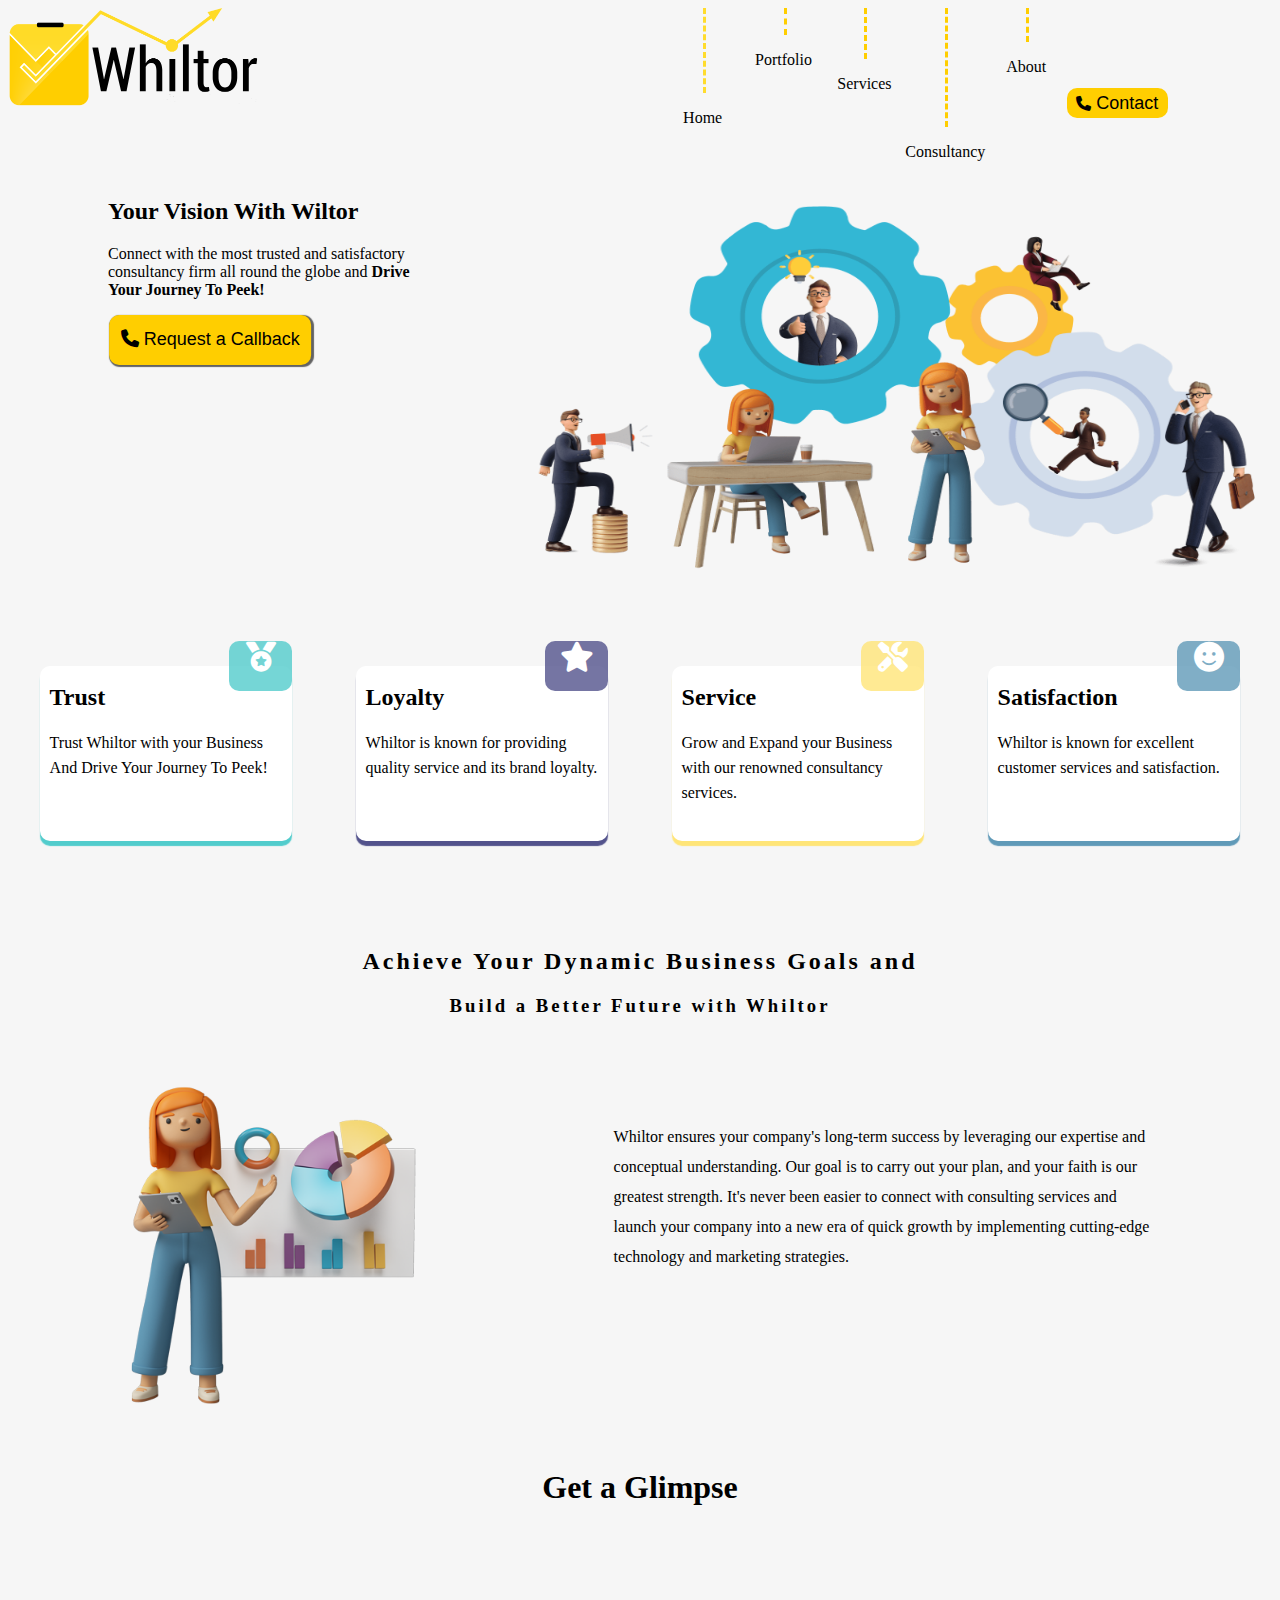
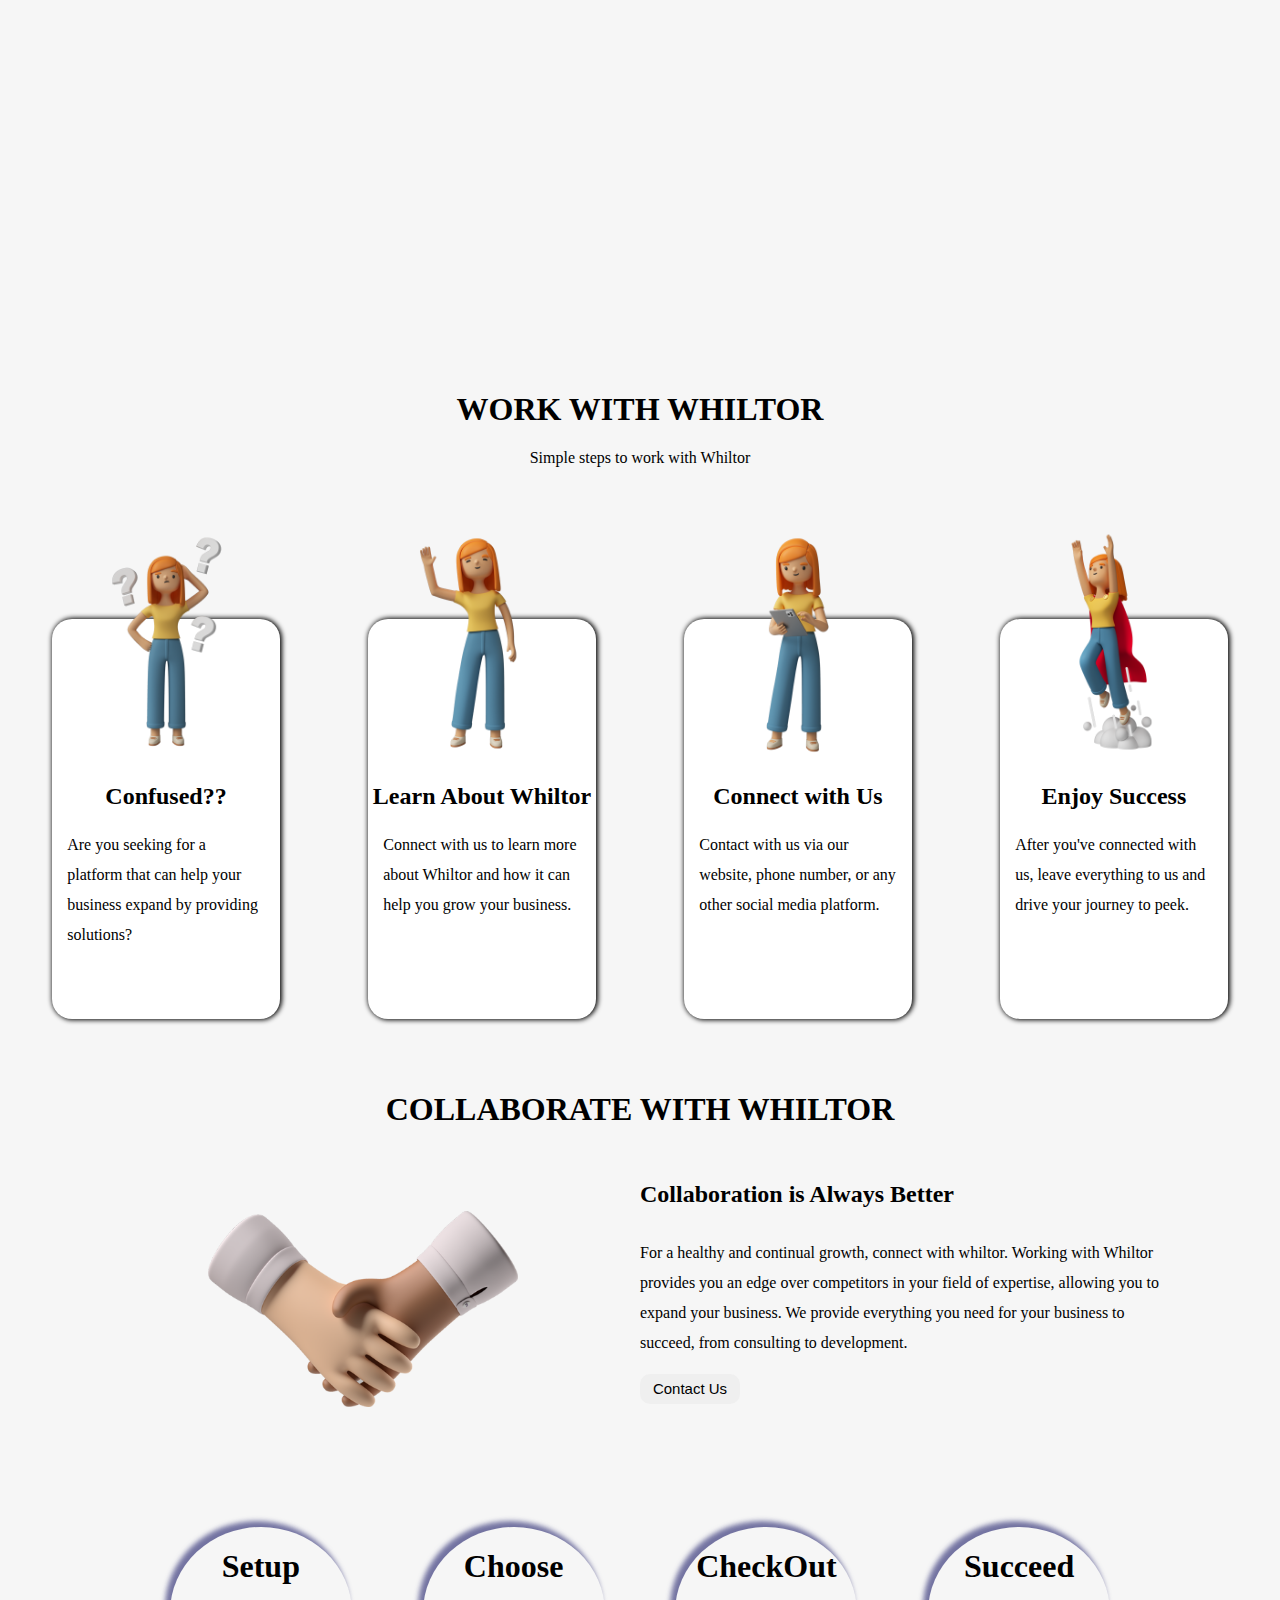
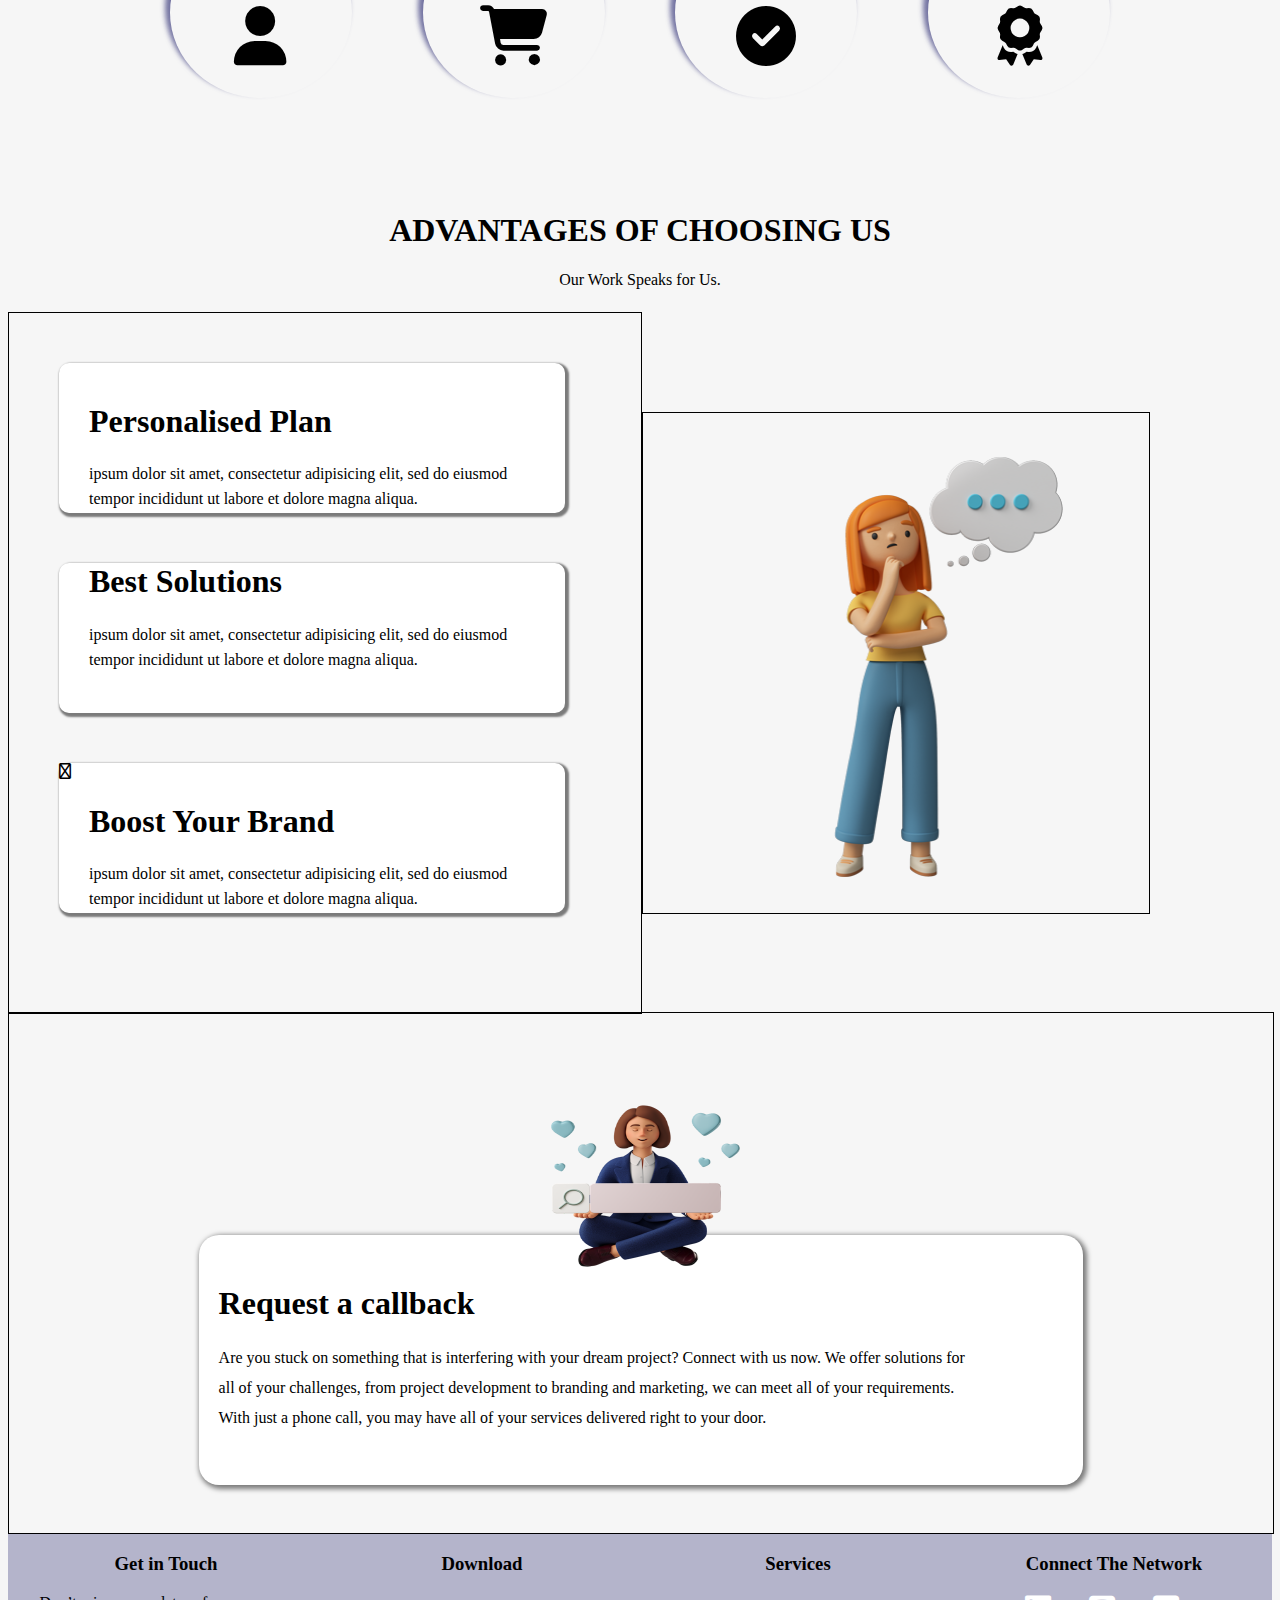
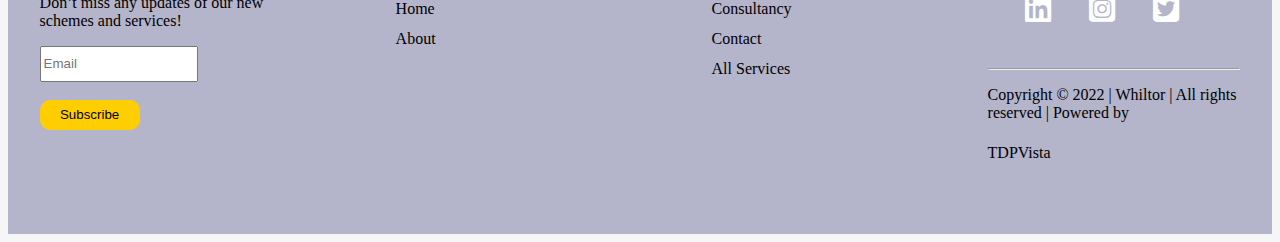
<file: index.html>
<!DOCTYPE html>
<html>
<head>
	<meta charset="utf-8">
	<meta name="viewport" content="width=device-width, initial-scale=1">
	<title></title>
	<link rel="stylesheet" type="text/css" href="indexCSS.css">
    <link rel="stylesheet" type="text/css" href="https://cdnjs.cloudflare.com/ajax/libs/font-awesome/6.2.0/css/all.min.css">
</head>
<script>
	var span=document.getElementById("heading")
	console.log(span)
	span.data=[]

	

</script>
<body>
	<nav>
		<img src="images/img1.png">

		<input type="checkbox" id="check" name=""></input>
		<label for="check"><i class="fa-solid fa-bars" id="menu"></i></label>
		<div class="navitems">
			<div class="nav1">
				<div class="nav1-1">
				</div>
				<p>Home</p>
			</div>
			<div class="nav2">
				<div class="nav2-1"></div>
				<p>Portfolio</p>
			</div>
			<div class="nav3">
				<div class="nav3-1"></div>
				<p>Services</p>
			</div>
			<div class="nav4">
				<div class="nav4-1"></div>
				<p>Consultancy</p>
			</div>
			<div class="nav5">
				<div class="nav5-1"></div>
				<p>About</p>
			</div>
			<div class="nav6">
				<button> <i class="fa-solid fa-phone fa-beat"></i>&nbsp;Contact</button>
			</div>
			
		</div>
	</nav>
<!--Landing Page-->
<div class="landingPage" >
	<div class="landingPage1">
		<span id="heading" data-="Strategize,Innovate,Transform"></span>
		<h2>Your Vision With Wiltor</h2>
		<p>Connect with the most trusted and satisfactory consultancy firm all round the globe and <span>Drive Your Journey To Peek!</span></p>
		<button><i class="fa-solid fa-phone fa-flip" style="--fa-animation-duration: 2s;"></i>&nbsp;Request a Callback</button>
	</div>
	<div class="landingPage2">
		<img src="images/img2.png">		
	</div>
</div>
<!--cards-->
<div class="cards">
	<div class="card1">
		<div class="iCard" style="background-color: rgba(82, 204, 204,0.8) ;"><i class="fa-solid fa-medal fa-beat"></i></div>
		<h2>Trust</h2>
		<p>Trust Whiltor with your Business And Drive Your Journey To Peek!</p>
		
	</div>
	<div class="card2">
		<div class="iCard" style="background-color:rgba(83, 83, 140,0.8);"><i class="fa-solid fa-star fa-spin"></i></div>
		<h2>Loyalty</h2>
		<p>Whiltor is known for providing quality service and its brand loyalty.</p>
	</div>
	<div class="card3">
		<div class="iCard" style="background-color: rgba(255, 229, 120 ,0.8);"><i class="fa-solid fa-screwdriver-wrench fa-flip"></i></div>
		<h2>Service</h2>
		<p>Grow and Expand your Business with our renowned consultancy services.</p>
		
	</div>
	<div class="card4">
		<div class="iCard" style="background-color:rgba(96, 154, 184,0.8);"><i class="fa-solid fa-face-smile fa-beat-fade"></i></div>
		<h2>Satisfaction</h2>
		<p>Whiltor is known for excellent customer services and satisfaction.</p>
		
	</div>
</div>
<!--card end-->
<div class="info">
	<h2>Achieve Your Dynamic Business Goals and</h2>
	<h3>Build a Better Future with Whiltor</h3>
	<div class="info1">
		<img src="images/img3.png">
		
	</div>
	<div class="info2">
		<p>
	Whiltor ensures your company's long-term success by leveraging our expertise and conceptual understanding. Our goal is to carry out your plan, and your faith is our greatest strength. It's never been easier to connect with consulting services and launch your company into a new era of quick growth by implementing cutting-edge technology and marketing strategies.</p>
	</div>
	 
</div>
<div class="videoSection">
	<h1>Get a Glimpse</h1>
	<iframe width="500" height="300" src="https://www.youtube.com/embed/S-WPnIDovk4" title="YouTube video player" frameborder="0" allow="accelerometer; autoplay; clipboard-write; encrypted-media; gyroscope; picture-in-picture; web-share" allowfullscreen></iframe>

	<iframe width="500" height="300" src="https://www.youtube.com/embed/QKL46wxu_ek" title="YouTube video player" frameborder="0" allow="accelerometer; autoplay; clipboard-write; encrypted-media; gyroscope; picture-in-picture; web-share" allowfullscreen></iframe>
	 
</div>

<div class="mCardHeading">
	<h1>WORK WITH WHILTOR</h1>
	<p>Simple steps to work with Whiltor</p>
	</div>

<div class="mCards">
	
	<div class="mCard1">
		<div class="imgCard">
		<img src="images/img4.png">
         </div>
         <div class="cCard">
         	<h2>Confused??</h2>
         	<p>Are you seeking for a platform that can help your business expand by providing solutions?</p>
         	
         </div>
	</div>
	<div class="mCard2">
		<div class="imgCard">
		<img src="images/img5.png">
	</div>
	<div class="cCard">
		<h2>Learn About Whiltor</h2>
         	<p>Connect with us to learn more about Whiltor and how it can help you grow your business.</p>
         	
         </div>
	</div>
	<div class="mCard3">
		<div class="imgCard">
		<img src="images/img6.png">
	</div>
	<div class="cCard">
		<h2>Connect with Us</h2>
         	<p>Contact with us via our website, phone number, or any other social media platform.</p>
         	
         </div>
	</div>
	<div class="mCard4">
		<div class="imgCard">
		<img src="images/img7.png">
	</div>
	<div class="cCard">
		<h2>Enjoy Success</h2>
         	<p>After you've connected with us, leave everything to us and drive your journey to peek.</p>
         	
         </div>
	</div>
	
</div>

<!--collaboration start-->
<div class="colab">
	<div class="colab1">
		<div class="colab1-1">
			<h1>COLLABORATE WITH WHILTOR</h1>
		</div>
		<div class="colab1-2">
			<img src="images/img8.png">
			
		</div>
		<div class="colab1-3">
			<h2>Collaboration is Always Better</h2>
			<p>For a healthy and continual growth, connect with whiltor. Working with Whiltor provides you an edge over competitors in your field of expertise, allowing you to expand your business. We provide everything you need for your business to succeed, from consulting to development.</p>
			<button>Contact Us</button>
			
		</div>
		
	</div>
	<div class="colab2">
		<div class="colab2-1">
			<h1>Setup</h1>
			<i class="fa-solid fa-user fa-bounce" style=" --fa-bounce-start-scale-x: 1; --fa-bounce-start-scale-y: 1; --fa-bounce-jump-scale-x: 1; --fa-bounce-jump-scale-y: 1; --fa-bounce-land-scale-x: 1; --fa-bounce-land-scale-y: 1; "></i>

			
		</div>
		<div class="colab2-1">
			<h1>Choose</h1>
			<i class="fa-solid fa-cart-shopping fa-beat"></i>	
		</div>
		<div class="colab2-1">
			<h1>CheckOut</h1>
			<i class="fa-solid fa-circle-check fa-shake"></i>
			
		</div>
		<div class="colab2-1">
			<h1>Succeed</h1>
			<i class="fa-sharp fa-solid fa-award fa-fade"></i>
			
		</div>

		
	</div>
</div>
<div class="advantages">
	<div class="advHeading">
		<h1>ADVANTAGES OF CHOOSING US</h1>
		<p>Our Work Speaks for Us.</p>
	</div>
	<div class="advFlex">
		<div class="advContent">
			<div class="adv1">
				<i class="fa-solid fa-wrench-simple"></i>
				<h1>Personalised Plan</h1>
				<p><Lorem >ipsum dolor sit amet, consectetur adipisicing elit, sed do eiusmod
				tempor incididunt ut labore et dolore magna aliqua.</p>
			</div>
			<div class="adv2">
				<i class="fa-duotone fa-comments"></i>
				<h1>Best Solutions</h1>
				<p><Lorem >ipsum dolor sit amet, consectetur adipisicing elit, sed do eiusmod
				tempor incididunt ut labore et dolore magna aliqua. </p>
			</div>
			<div class="adv3">
				<i class="fa-regular fa-person"></i>
				<h1>Boost Your Brand</h1>
				<p><Lorem >ipsum dolor sit amet, consectetur adipisicing elit, sed do eiusmod
				tempor incididunt ut labore et dolore magna aliqua.</p>
			</div>
		</div>
		<div class="adv4">
			<img src="images/img12.png">
		</div>
	</div>
	
</div>

<div class="callback">
	<div class="callBackImg">
		<img src="images/img10.png">

		
	</div>
	<div class="callback2">
		<h1>Request a callback</h1>
		<p>Are you stuck on something that is interfering with your dream project? Connect with us now. We offer solutions for all of your challenges, from project development to branding and marketing, we can meet all of your requirements. With just a phone call, you may have all of your services delivered right to your door.</p>
		
	</div>


</div>
<footer>
	<div class="f1">
		<h3>Get in Touch</h3>
		<p>Don’t miss any updates of our new schemes and services!</p>
		<input type="text" name="" placeholder="Email"><br><br>
		<button>Subscribe</button>
	</div>
	<div class="f2">
		<h3>Download</h3>
		<ul>
			<li><a href="">Home</a></li>
			<li><a href="">About</a></li>
		</ul>
	</div>
	<div class="f3">
		<h3>Services</h3>
		<ul>
			<li><a href="">Consultancy</a></li>
			<li><a href="">Contact</a></li>
			<li><a href="">All Services</a></li>

		</ul>
	</div>
	<div class="f4">
		<h3>Connect The Network</h3>
		<i class="fa-brands fa-linkedin"></i><i class="fa-brands fa-square-instagram"></i><i class="fa-brands fa-square-twitter"></i><br><br><br>
		<hr >
		<p>Copyright © 2022 | Whiltor | All rights reserved | Powered by</p>
		<a href="">TDPVista</a>

	</div>
	
</footer>
</body>
</html>
</file>
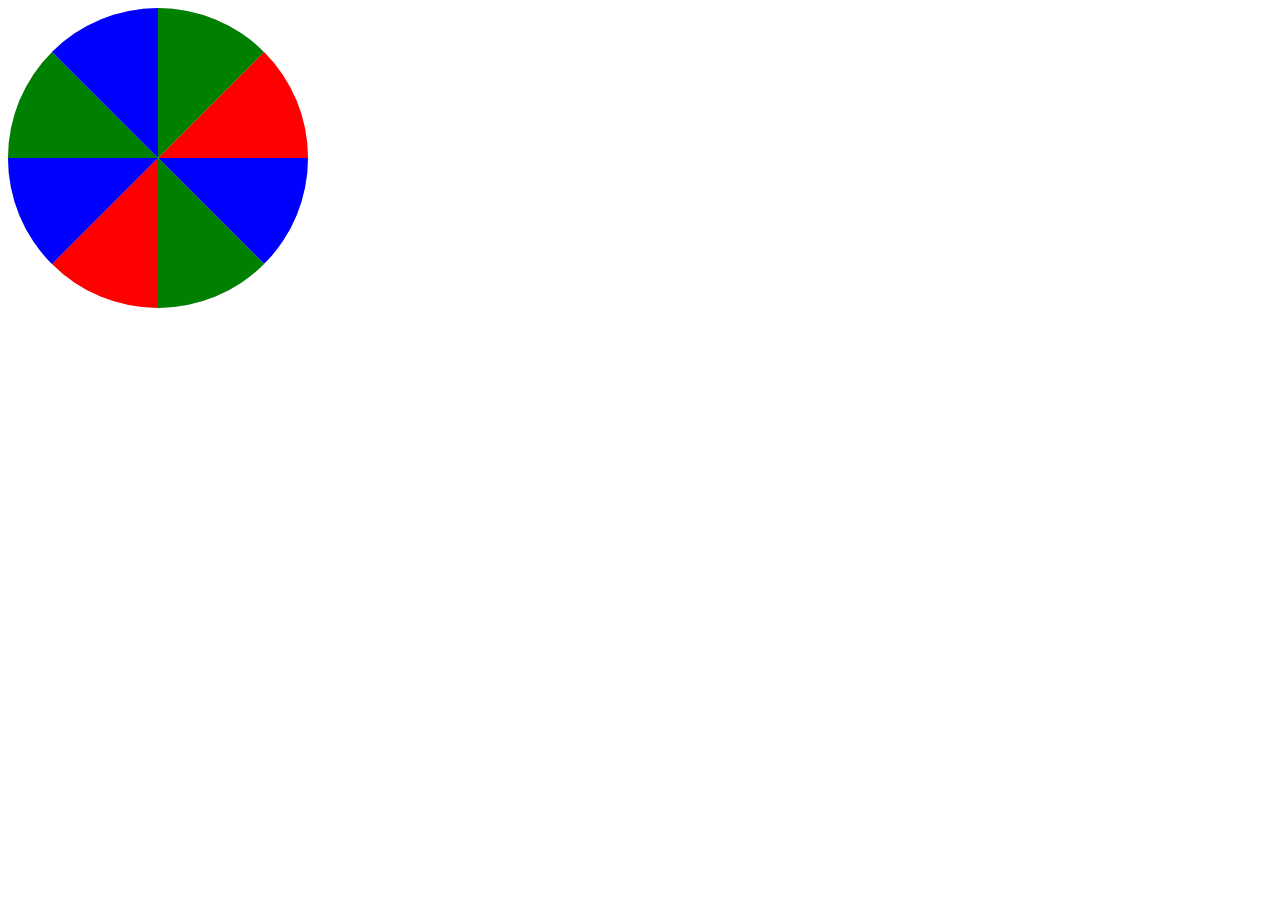
<file: index2.html>
<!DOCTYPE html>
<html lang="en">
<head>
    <meta charset="UTF-8">
    <meta http-equiv="X-UA-Compatible" content="IE=edge">
    <meta name="viewport" content="width=device-width, initial-scale=1.0">
    <title>Document</title>
</head>
<style>
    .circ {
  height: 300px;
  width: 300px;
  background: rgba(0, 0, 0, 0.2);
  border-radius: 50%;
  position: relative;
  overflow: hidden;
}
.sect {
  height: 0px;
  width: 0px;
  position: absolute;
  top: 0;
  right: 0;
  border-right: 150px solid red;
  border-top: 150px solid transparent;
  transform-origin: bottom left;
}
.sect:nth-child(2) {
  transform: rotate(45deg);
  border-right: 150px solid blue;
}
.sect:nth-child(3) {
  transform: rotate(90deg);
  border-right: 150px solid green;
}
.sect:nth-child(4) {
  transform: rotate(135deg);
  border-right: 150px solid red;
}
.sect:nth-child(5) {
  transform: rotate(180deg);
  border-right: 150px solid blue;
}
.sect:nth-child(6) {
  transform: rotate(225deg);
  border-right: 150px solid green;
}
.sect:nth-child(7) {
  transform: rotate(270deg);
  border-right: 150px solid blue;
}
.sect:nth-child(8) {
  transform: rotate(315deg);
  border-right: 150px solid green;
}

</style>
<body>
    <div class="circ">

        <div class="sect"></div>
        <div class="sect"></div>
        <div class="sect"></div>
        <div class="sect"></div>
        <div class="sect"></div>
        <div class="sect"></div>
        <div class="sect"></div>
        <div class="sect"></div>
      
      </div>
</body>
</html>
</file>
<file: indexCSS.css>
body{
	background-color: rgba(242, 242, 242,0.7);

}
 :root {
        --darkyellow: #FFCE00;
        --brightyellow: #FFDC2D;
        --lightyellow: #FFE578;
        --orange: #F2902B;
        --teal: #52CCCC;
        --blue: #3EC4ED;
        --lightgrey: #DCDCDC;
        --dogerblue: #609AB8;
        --purple: #53538C;
        --pink: #F7316E;
        --darkgrey: #1A2942;
        --white: #FFFFFF;
        --black: #000000;
    }

@media (min-width:768px){

	nav{
		width: 100%;
		height: 170px;
		border: 0px solid black;
		display: flex;
	}
	nav img{
		width: 250px;
		height: 100px;
	}
	#menu{
		display: none;
	}
	nav #menu:hover{
		background-color: red;
	}
	#check{
		display: none;
	}
	.navitems{
	    width: 40%;
	    height: 100%;
	    border: 0px solid red;
	    margin: auto;
	  	float: right;
	  	transform: translateX(150px);
	    display: flex;
	   
	}
	.nav1,.nav2,.nav3,.nav4,.nav5,.nav6{
		width: 16%;
		height: 100%;
		border: 0px solid blue;
		text-align: center;
	}
	.nav6{
		width: 20%;

	}
	
	nav button{
		background-color: #FFCE00;
		border:0px;
		border-radius: 10px;
		width: 100%;
		height: 30px;
		margin-top: 80px;
		font-size: 18px;
	}
	nav i{
		font-size: 15px;
	}
	.nav1-1{
		height: 50%;
		width: 50%;
		border-right: 3px dashed #FFDC2D;
	}
	.nav2-1{
		height: 16%;
		width: 50%;
		border-right: 3px dashed #FFCE00;
	}
	.nav3-1{
		height: 30%;
		width: 50%;
		border-right: 3px dashed #FFCE00;
	}
	.nav4-1{
		height: 70%;
		width: 50%;
		border-right: 3px dashed #FFCE00;
	}
	.nav5-1{
		height: 20%;
		width: 50%;
		border-right: 3px dashed #FFCE00;
	}
	.landingPage{
		width: 100%;
		height: 400px;
		border: 0px solid black;
		display: flex;
	}
	.landingPage1{
		width: 40%;
		height: 100%;
		border: 0px solid green;
	}
	.landingPage2{
		width: 60%;
		height: 100%;
		border: 0px solid green;
	}
	.landingPage2 img{
		width: 100%;
		height: 100%;
	}
	.landingPage1 h1,.landingPage1 p,.landingPage1 h2{
	padding-left: 100px;
	}
	.landingPage1 h1{
		font-size: 50px;
	}
	.landingPage1 p{
		padding-right:100px ;
	}
	.landingPage1 span{
		font-weight: bold;
	}
	.landingPage1 button{
		width: 40%;
		height: 50px;
		border: 0px;
		background-color: #FFCE00;
		font-size: 18px;
		border-radius: 10px;
		transform: translateX(50%);
		box-shadow: 1px 1px 1px 1px rgba(0, 0, 0, 0.6);

	}
	.cards{
		width: 100%;
		height: 350px;
		border: 0px solid black	;
		display: flex;
		margin: auto;
	}
	.card1,.card2,.card3,.card4{
		background-color: white;
		width: 20%;
		height: 50%;
		border-radius: 10px;
		border: 0px solid red;
		margin: auto;
		

	}
	.card1{
		box-shadow: 0px 5px 1px #52CCCC;

	}
	.card2{
		box-shadow: 0px 5px 1px #53538C;
	}
	.card3{
		box-shadow: 0px 5px 1px #FFE578;
	}
	.card4{
		box-shadow: 0px 5px 1px #609AB8;
	}
	.cards h2,.cards p{
	     padding:0px 10px;
	     line-height: 25px;
	}
	.iCard{
		border: 0px solid black;
		color: white;

		width: 25%;
		border-radius: 10px;
		height: 50px;
		float: right;
		transform: translateY(-50%);
	}
	.iCard {
		font-size: 30px;
		text-align: center;
	}
	.info{
		width: 100%;
		height: 500px;
		border: 0px solid black;

	}
	.info1{
		width: 40%;
		height: 75%;
		border: 0px solid green;
		float: left;
	}
	.info2{
		width: 59%;
		height: 75%;
		border: 0px solid green;
		float: left;

	}
	.info h2,.info h3{
		text-align: center;
		letter-spacing:3px;
	}
	.info1 img{
		width: 80%;
		height: 100%;
		padding: 20px 60px;
		
		animation:info1Img 5s infinite ;

	}
	@keyframes info1Img{
		0%{transform: translateX(0px);}
		25%{transform: translateX(25px);}
		50%{transform: translateX(0px);}
		75%{transform: translateX(25px);}
		100%{transform: translateX(0px);}


	}
	.info2 p{
		line-height: 30px;
		padding: 70px 100px 0px ;

	}
	.videoSection{
		width: 100%;
		height: 500px;
		border: 0px solid red;
	}
	.videoSection h1{
		text-align: center;
	}
	.videoSection iframe{
		margin:50px 10px 0px 70px;
	}
	.mCards{
		width: 100%;
		height: 600px;
		border: 0px solid black;
		display: flex;
	}

	.mCardHeading{
		width: 100%;
		height: 100px;
		border: 0px solid black;
		float: left;
		text-align: center;
	}
	.mCard1,.mCard2,.mCard3,.mCard4{
		background-color: white;
		width: 18%;
		height: 400px;
		border: 0px solid red;
		border-radius: 20px;
		margin: auto;
		margin-bottom:50px ;
		box-shadow: 1px 0px 5px 1px black;

	}

	.imgCard{
		width: 100%;
		height: 60%;
		border: 0px solid blue;
		margin: auto;
		transform: translateY(-40%);
	}
	.cCard{
		width: 100%;
		height: 60%;
		border: 0px solid black;
		margin: auto;
		transform: translateY(-40%);
	}
	.imgCard img{
		width: 100%;
		height: 100%;
	}
	.cCard h2{
		text-align: center;
	}
	.cCard p{
		line-height: 30px;
		margin: 20px 15px  ;
	}
	.colab{
		width: 100%;
		height: 700px;
		border: 0px solid black;
	}
	.colab1{
		width: 100%;
		height: 50%;
		border: 0px solid blue;

	}
	.colab1-1{
		width: 100%;
		height: 20%;
		border: 0px solid red;
		text-align: center;
	}
	.colab1-2 img{
		width: 50%;
		height: 70%;
		margin: 50px 0px 0px 200px;

	}

	.colab1-2{
		width: 49%;
		height: 80%;
		border: 0px solid red;
		float: left;

	}
	.colab1-3{
			width: 50%;
		height: 80%;
		border: 0px solid red;
		float: right;

	}
	.colab1-3 p{
		line-height: 30px;
		padding: 10px 100px 0px 0px ;
	}
	.colab1-3 button{
		border: none;
		width: 100px;
		font-size: 15px;
		
		border-radius:10px ;
		height: 30px;
	}
	.colab2{
		width: 80%;
		margin: auto;
		height: 49%;
		border: 0px solid red;
		display: flex;

	}
	.colab2-1{
		background-color: ;
		width: 18%;
		margin: auto;
		height: 50%;
		border-radius: 100%;
		border: 0px solid blue;
		text-align: center;
		box-shadow: -4px -5px 5px 1px rgba(83, 83, 140,0.8);

	}
	.colab2-1 i{
		font-size: 60px;
		color: ;
	}
	.advantages{
		border: 0px solid black;
		width: 100%;
		height:800px;
		text-align: center;

	}
	.advHeading{
		width: 100%;
		height: 100px;
		border: 0px solid black;
	}
	.advContent{
		width: 50%;
		height: 700px;
		border: 1px solid black;
		float: left;
	}
	.adv1,.adv2,.adv3{
		width: 80%;
		height: 150px;
		border: 0px solid red;
		border-radius:10px ;
		margin-top: 50px;
		margin-left: 50px;
		text-align: left;
		background-color: #fff;
		box-shadow: 2px 2px 2px 2px rgba(0, 0, 0, 0.5);
		
		
	}
	.adv1 p,.adv2 p,.adv3 p{
		padding: 0px 50px 0px 30px;
		line-height: 25px;
	} 
	.adv1 h1,.adv2 h1,.adv3 h1{
		padding: 0px 0px 0px 30px;
	} 
	.adv4{
		margin-top: 100px;
		width: 40%;
		height: 500px;
		float: left;
		border: 1px solid black;
		animation: adv4 2s infinite;
	}
	.adv4 img{
		width: 100%;
		height: 100%;
	}
	@keyframes adv4{
		0%{transform: translateY(20px);}
		50%{transform: translateY(0px);}
		100%{transform: translateY(20px);}
	}
	.callback{
		width: 100%;
		height: 520px;
		border: 1px solid black;
	}
	.callBackImg{
		width: 20%;
		height: 200px;
		border: 0px solid red;
		margin: auto;
		transform: translateY(70px);
		animation: callBackImg 2s infinite;
	}
	.callBackImg img{
		width: 100%;
		height: 100%;

	} 
	.callback2{
		width: 70%;
		height: 250px;
		border: 0px solid black;
		margin: auto;
		box-shadow: 2px 2px 5px 2px rgba(0, 0, 0, 0.5);
		border-radius: 20px;
		background-color: #fff;
		
	}
	.callback2 h1{
		padding: 50px 0px 0px 20px;
	}
	.callback2 p{
		padding: 0px 100px 0px 20px;
		line-height: 30px;
	}
	@keyframes callBackImg{
		0%{transform: translateY(90px);}

		50%{transform: translateY(70px);}
		100%{transform: translateY(90px);}
	}
	footer{
		width: 100%;
		height: 300px;
		border:0px solid black;
		display: inline-flex;
		background-color: rgba(83, 83, 140,0.4);

	}
	.f1,.f2,.f3,.f4{
		width: 20%;
		height: 100%;
		border: 0px solid darkred;
		margin: auto	;
	}
	footer h3{
		text-align: center;
	}
	footer ul{
		list-style: none;
	}
	footer a{
		padding-left: 0px;
		line-height: 30px;
		text-decoration: none;
		color: black;
	}

	footer input{
		width: 150px;
		height: 30px;
	}
	footer button{
		width: 100px;
		height: 30px;
		border: 0px;
		background-color: #FFCE00;
		border-radius:10px ;
	}
	.f4 i{
		font-size: 30px;
		margin-left:15%;
		color: #fff;
	}
}
/*for mobile size------------------------------------------------*/

@media (max-width:767px){
	nav{
		width: 130%;
		height: 50px;
		border: 0px solid black;	
	}
	nav img{
		width: 100px;
	}
	#check{
		display: none;
	}
	#menu{
		float: right;
		margin-right: 20px;
		font-size: 30px;
	}
	nav #menu:hover{
		background-color: grey;
	}
	.navitems{
	    position: absolute;
	    display: block;
	    width: 130%;
	    background-color: rgba(255, 206, 0, 0.7);
	    height:0px ;
	    transition:  0.3s ;
	    overflow:hidden ;
	    top: 60px;
	    left:0px;	   
	}
    .navitems p{
    	display: block;
    	font-size: 20px;
    	font-weight: bold;
    	line-height: 50px;
    	width: 100%;
    	text-align: center;
    	transition: 0.3s ease-in;
    }
    .navitems p:hover{
    	background-color: rgba(0, 0, 0, 0.5);
    	color: #fff;
    }

    .nav6{
    	display: none;
    }
    #check:checked~ .navitems{
    	height: 100%;
    	z-index: 1;
    	display: block;
    }
    

	.landingPage{
		width: 130%;
		height: 700px;
		border: 0px dotted black;
	}
	.landingPage1{
		width: 100%;
		height: 30%;
		border: 0px solid green;
	}
	.landingPage2{
		width: 100%;
		height: 70%;
		border: 0px solid red;
		margin: auto;
	}
	.landingPage2 img{
		width: 100%;
		height: 100%;
	}
	.landingPage1 h1{
		font-size: 35px;
		padding-left:20px ;
	}
	.landingPage1 h2{
		font-size: 25px;
		padding-left:20px ;
	}
	.landingPage1 p{
		padding-right:100px ;
		padding-left:20px ;
	}
	.landingPage1 span{
		font-weight: bold;
	}
	.landingPage1 button{
		width: 30%;
		height: 40px;
		font-size: 15px;
		transform: translateX(15%);
		background-color: #FFCE00;
		border-radius: 10px;
		
	}

	.cards{
		width: 130%;
		height:100%;
		border: 0px solid black	;
		margin: auto;
	}
	.card1,.card2,.card3,.card4{
		background-color: white;
		width: 70%;
		height: 150px;
		margin: auto;
		margin-top: 70px;
		border-radius: 10px;
		border: 0px solid red;
	}
	.card1{
		box-shadow: 0px 5px 1px #52CCCC;
	}
	.card2{
		box-shadow: 0px 5px 1px #53538C;
	}
	.card3{
		box-shadow: 0px 5px 1px #FFE578;
	}
	.card4{
		box-shadow: 0px 5px 1px #609AB8;
	}
	.cards h2,.cards p{
	     padding:0px 10px;
	     line-height: 25px;
	}
	.iCard{
		border: 0px solid black;
		color: white;
		width: 10%;
		border-radius: 10px;
		height: 50px;
		float: right;
		transform: translateY(-50%);
	}
	.iCard {
		font-size: 30px;
		text-align: center;
	}
	.info{
		width: 130%;
		height: 600px;
		border: 0px solid black;
	}
	.info1{
		width: 40%;
		height: 50%;
		border: 0px solid green;
		margin: auto;
	}
	.info2{
		width: 50%;
		height: 30%;
		border: 0px solid green;
		margin: auto;
	}
	.info h2,.info h3{
		text-align: center;
		letter-spacing:3px;
	}
	.info1 img{
		width: 100%;
		height: 100%;
		animation:info1Img 5s infinite ;
	}
	@keyframes info1Img{
		0%{transform: translateX(0px);}
		25%{transform: translateX(25px);}
		50%{transform: translateX(0px);}
		75%{transform: translateX(25px);}
		100%{transform: translateX(0px);}
	}
	.info2 p{
		line-height: 30px;
		padding: 0px 0px 0px ;
	}
	.videoSection{
		width: 130%;
		height: 100%;
		border: 0px solid red;
	}
	.videoSection h1{
		text-align: center;
	}
	.videoSection iframe{
		width: 500px;
		height: 300px;
		margin-top: 50px;
		margin-left: 25%;
	}
	.mCards{
		width: 130%;
		height: 100%;
		border: 0px solid black;
		margin-top: 100px;
	}
	.mCardHeading{
		width: 130%;
		height: 100px;
		border: 0px solid red;
		text-align: center;
	}
	.mCard1,.mCard2,.mCard3,.mCard4{

		background-color: #fff;        
		width: 50%;
		height: 300px;
		border: 0px solid red;
		border-radius: 20px;
		margin: auto;
		margin-bottom:100px ;
		box-shadow: 0px 5px 5px rgba(0, 0, 0, 0.6);
	}
	.imgCard{
		width: 50%;
		height: 60%;
		border: 0px solid blue;
		margin: auto;
		transform: translateY(-40%);
	}
	.cCard{
		overflow: auto;
		width: 100%;
		height: 60%;
		border: 0px solid black;
		margin: auto;
		transform: translateY(-40%);
	}
	.imgCard img{
		width: 100%;
		height: 100%;
	}
	.cCard h2{
		text-align: center;
	}
	.cCard p{
		line-height: 30px;
		margin: 20px 15px  ;
		padding:0px 50px 0px 20px;
	}
	.colab{
		width: 130%;
		height: 100%;
		border: 0px solid black;
	}
	.colab1{
		width: 100%;
		height: 50%;
		border: 0px solid green;
	}
	.colab1-1{
		width: 100%;
		height: 20%;
		border: 0px solid red;
		text-align: center;
	}
	.colab1-2{
		width: 50%;
		height: 50%;
		border: 0px solid black	;
		margin: auto;
	}
	.colab1-2 img{
		width: 100%;
		height: 100%;
	}
	.colab1-3{
		width: 50%;
		height: 50%;
		border: 0px solid red;
		margin: auto;
	}
	.colab1-3 h2{
		text-align: center;
	}
	.colab1-3 p{
		line-height: 30px;
		padding: 10px 100px 0px 20px ;
	}
	.colab1-3 button{
		border: none;
		width: 100px;
		font-size: 15px;
		border-radius:10px ;
		height: 30px;
		background-color: #fff;
		box-shadow: 0px 2px 2px rgba(0, 0, 0, 0.6);
		margin-left: 40%;

	}
	.colab2{
		width: 80%;
		margin: auto;
		margin-top: 50px;
		border: 0px solid brown;
	}
	.colab2-1{
		width: 200px;
		height: 200px;
		margin:auto;
		margin-top: 10px;
		border-radius: 100%;
		border: 0px solid blue;
		text-align: center;
		box-shadow: -4px -5px 5px 1px rgba(83, 83, 140,0.8);
	}
	.colab2-1 h1{
		transform: translateY(40px);

	}
	.colab2-1 i{
		font-size: 60px;
		margin-top: 50px;
		color:rgba(83, 83, 140,0.8) ;
	}
	.advantages{
		border: 0px solid black;
		width: 130%;
		height:800px;
		text-align: center;
	}
	.advHeading{
		width: 100%;
		height: 100px;
		border: 0px solid black;
	}
	.advFlex{
		display:flex ;
		flex-direction: row-reverse;
		width: 100%;
		height: 80%;
		border: 0px solid blueviolet;
	}
	.adv4{
		display: none;
		margin: auto;
		margin-top: 0px;
		width: 100%;
		border: 0px solid black;
		animation: adv4 2s infinite;

	}
	.adv4 img{
		width: 100%;
		height: 100%;
	}
	.advContent{
		width: 100%;	
		border:0px solid black;
		
	}
	.adv1,.adv2,.adv3{
		overflow: auto;
		width: 70%;
		height: 150px;
		border: 0px solid red;
		border-radius:10px ;
		margin: auto;
		margin-top: 50px;
		text-align: left;
		background-color: #fff;
		box-shadow: 2px 2px 2px 2px rgba(0, 0, 0, 0.5);
		
		
	}

	.adv1 p,.adv2 p,.adv3 p{
		padding: 0px 50px 0px 30px;
		line-height: 25px;
	} 
	.adv1 h1,.adv2 h1,.adv3 h1{
		padding: 0px 0px 0px 30px;
	} 
	
	
	@keyframes adv4{
		0%{transform: translateY(20px);}
		50%{transform: translateY(0px);}
		100%{transform: translateY(20px);}
	}
	.callback{
		width: 130%;
		height: 520px;
		border: 1px solid black;
	}
	.callBackImg{
		width: 20%;
		height: 200px;
		border: 0px solid red;
		margin: auto;
		transform: translateY(70px);
		animation: callBackImg 2s infinite;
	}
	.callBackImg img{
		width: 100%;
		height: 100%;

	} 
	.callback2{
		overflow: auto	;
		width: 70%;
		height: 250px;
		border: 0px solid black;
		margin: auto;
		box-shadow: 2px 2px 5px 2px rgba(0, 0, 0, 0.5);
		border-radius: 20px;
		background-color: #fff;
		
	}
	.callback2 h1{
		padding: 50px 0px 0px 20px;
	}
	.callback2 p{
		padding: 0px 100px 0px 20px;
		line-height: 30px;
	}
	@keyframes callBackImg{
		0%{transform: translateY(90px);}

		50%{transform: translateY(70px);}
		100%{transform: translateY(90px);}
	}
	footer{
		width: 130%;
		height: 300px;
		border:0px solid black;
		display: inline-flex;
		background-color: rgba(83, 83, 140,0.4);

	}
	.f1,.f2,.f3,.f4{
		width: 20%;
		height: 100%;
		border: 0px solid darkred;
		margin: auto	;
	}
	footer h3{
		text-align: center;
	}
	footer ul{
		list-style: none;
	}
	footer a{
		padding-left: 0px;
		line-height: 30px;
		text-decoration: none;
		color: black;
	}

	footer input{
		width: 150px;
		height: 30px;
	}
	footer button{
		width: 100px;
		height: 30px;
		border: 0px;
		background-color: #FFCE00;
		border-radius:10px ;
	}
	.f4 i{
		font-size: 30px;
		margin-left:15%;
		color: #fff;


	}
}
</file>
